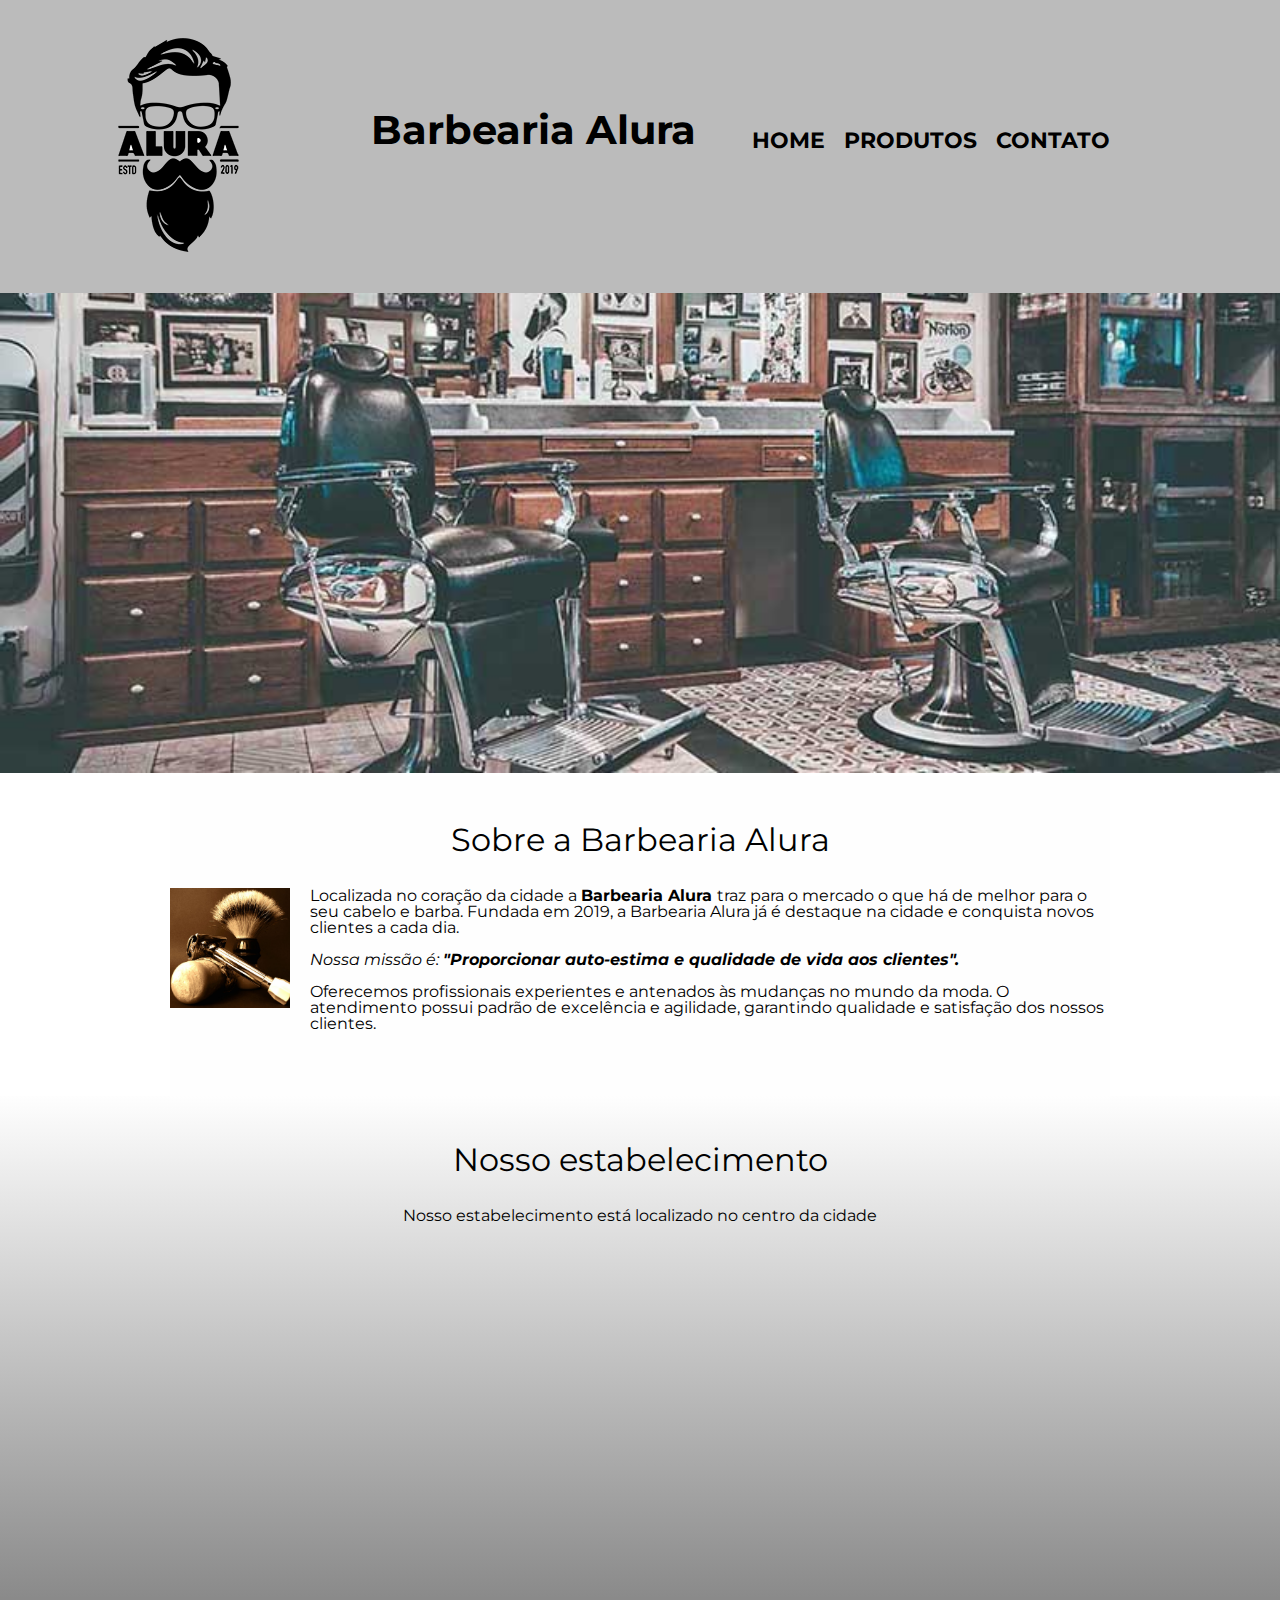
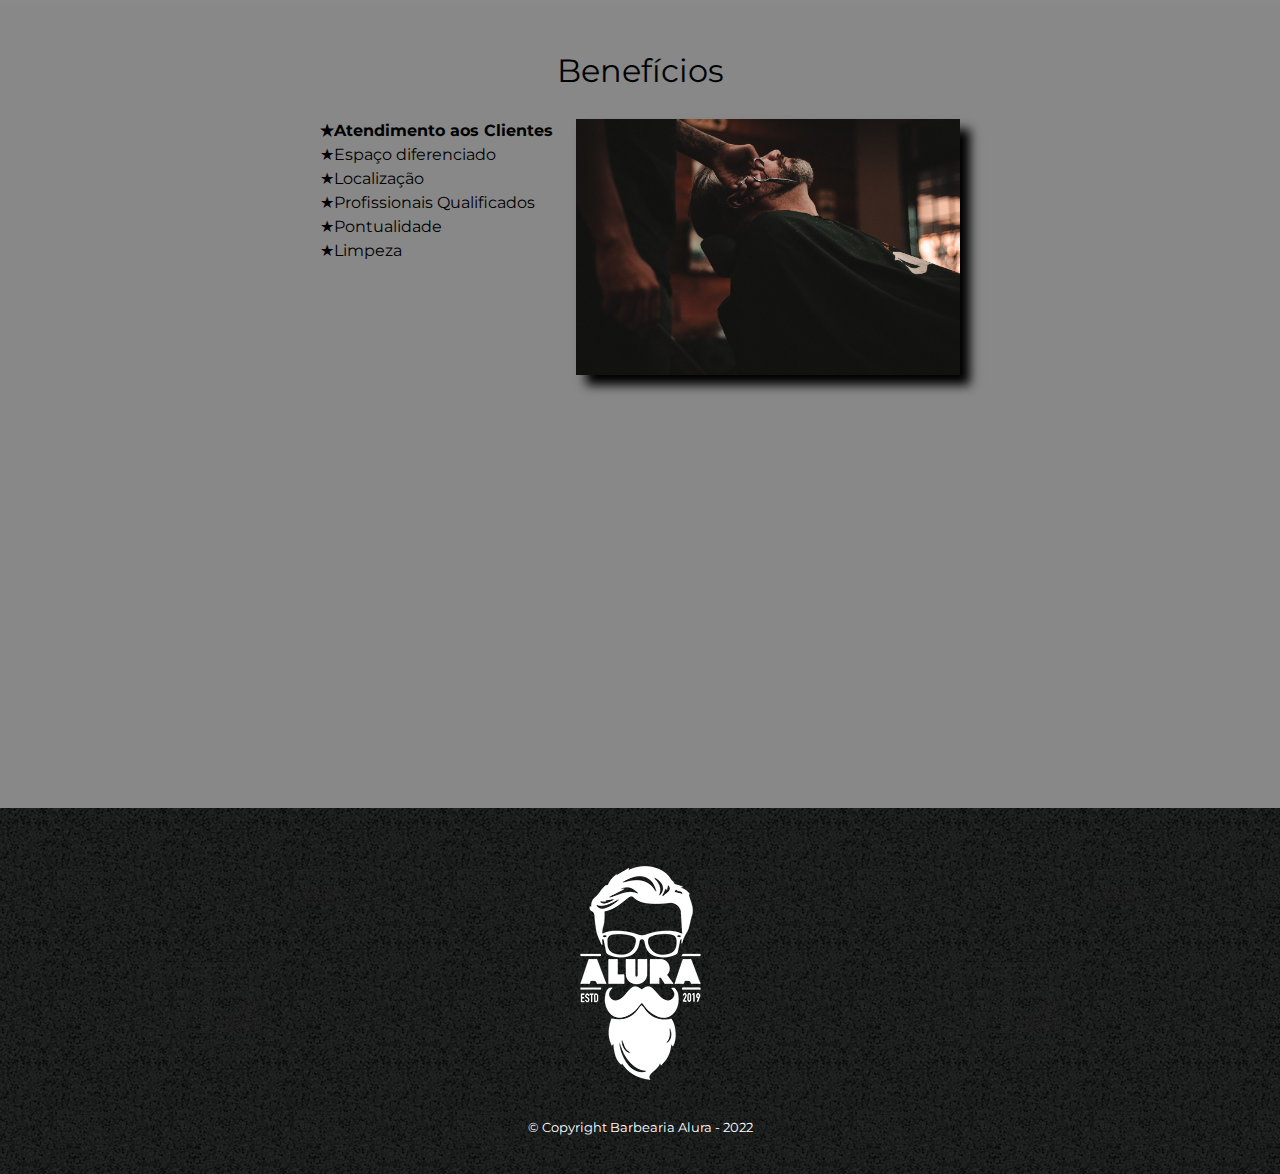
<file: index.html>
<!DOCTYPE html>
<html lang="pt-br">

<head>
    <meta charset="UTF-8">
    <meta http-equiv="X-UA-Compatible" content="IE=edge">
    <meta name="viewport" content="width=device-width, initial-scale=1.0">
    <link rel="stylesheet" href="reset.css">
    <link rel="stylesheet" href="style.css">
    <link href="https://fonts.googleapis.com/css2?family=Montserrat&display=swap" rel="stylesheet">
    <title>Barbearia Alura</title>
</head>

<body>

    <header>
        <div class="caixa">
            <img src="./logo.png" alt="logo-produtos" class="img-logo1">
            <h1 class="titulo-principal">Barbearia Alura </h1>
            <nav>
                <ul>
                    <li> <a href="index.html"> Home</a></li>
                    <li> <a href="produtos.html"> Produtos</a></li>
                    <li><a href="contato.html"> Contato</a></li>
                </ul>
            </nav>

        </div>
    </header>

    <img class="banner" src="./banner.png" alt="imagem-fundo">

    <main>

        <section class="principal">
            <h2 class="titulo-centralizado"> Sobre a Barbearia Alura </h2>

            <img class="utensilios" src="./utensilios.jpg" alt="Utensilios de um barbeiro">

            <p> Localizada no coração da cidade a <strong> Barbearia Alura </strong> traz para o mercado o que há de
                melhor
                para o seu cabelo e barba.
                Fundada em 2019, a Barbearia Alura já é destaque na cidade e conquista novos clientes a cada dia.</p>

            <p id="missao"> <em> Nossa missão é: <strong> "Proporcionar auto-estima e qualidade de vida aos
                        clientes".</strong></em></p>

            <p> Oferecemos profissionais experientes e antenados às mudanças no mundo da moda. O atendimento possui
                padrão
                de
                excelência e agilidade, garantindo qualidade e satisfação dos nossos clientes.</p>

        </section>

        <section class="mapa">
            <h3 class="titulo-centralizado">Nosso estabelecimento</h3>
            <p>Nosso estabelecimento está localizado no centro da cidade</p>

            <div class="mapa-conteudo">
                <iframe
                    src="https://www.google.com/maps/embed?pb=!1m18!1m12!1m3!1d7312.770902239399!2d-46.63538324128527!3d-23.590505410498235!2m3!1f0!2f0!3f0!3m2!1i1024!2i768!4f13.1!3m3!1m2!1s0x94ce5a2b2ed7f3a1%3A0xab35da2f5ca62674!2sCaelum%20-%20Escola%20de%20Tecnologia!5e0!3m2!1spt-BR!2sbr!4v1661373678436!5m2!1spt-BR!2sbr"
                    width="100%" height="300" style="border:0;" allowfullscreen="" loading="lazy"
                    referrerpolicy="no-referrer-when-downgrade">
                </iframe>
            </div>
        </section>

        <section class="beneficios">

            <h3 class="titulo-centralizado">Benefícios</h3>

            <div class="conteudo-beneficios">

                <ul class="lista-beneficios">
                    <li class="itens">Atendimento aos Clientes</li>
                    <li class="itens">Espaço diferenciado</li>
                    <li class="itens">Localização</li>
                    <li class="itens">Profissionais Qualificados</li>
                    <li class="itens">Pontualidade</li>
                    <li class="itens">Limpeza</li>
                </ul><img src="./beneficios.jpg" alt="beneficios" class="imagem-beneficios">

            </div>

            <div class="video">
                <iframe width="100%" height="315" src="https://www.youtube.com/embed/wcVVXUV0YUY" frameborder="0"
                    allow="accelerometer; autoplay; encrypted-media; gyroscope; picture-in-picture" allowfullscreen>
                </iframe>
            </div>
        </section>

    </main>

    <footer>
        <img src="./logo-branco.png" alt="">
        <p class="copyright">&copy; Copyright Barbearia Alura - 2022</p>


    </footer>

</body>

</html>
</file>
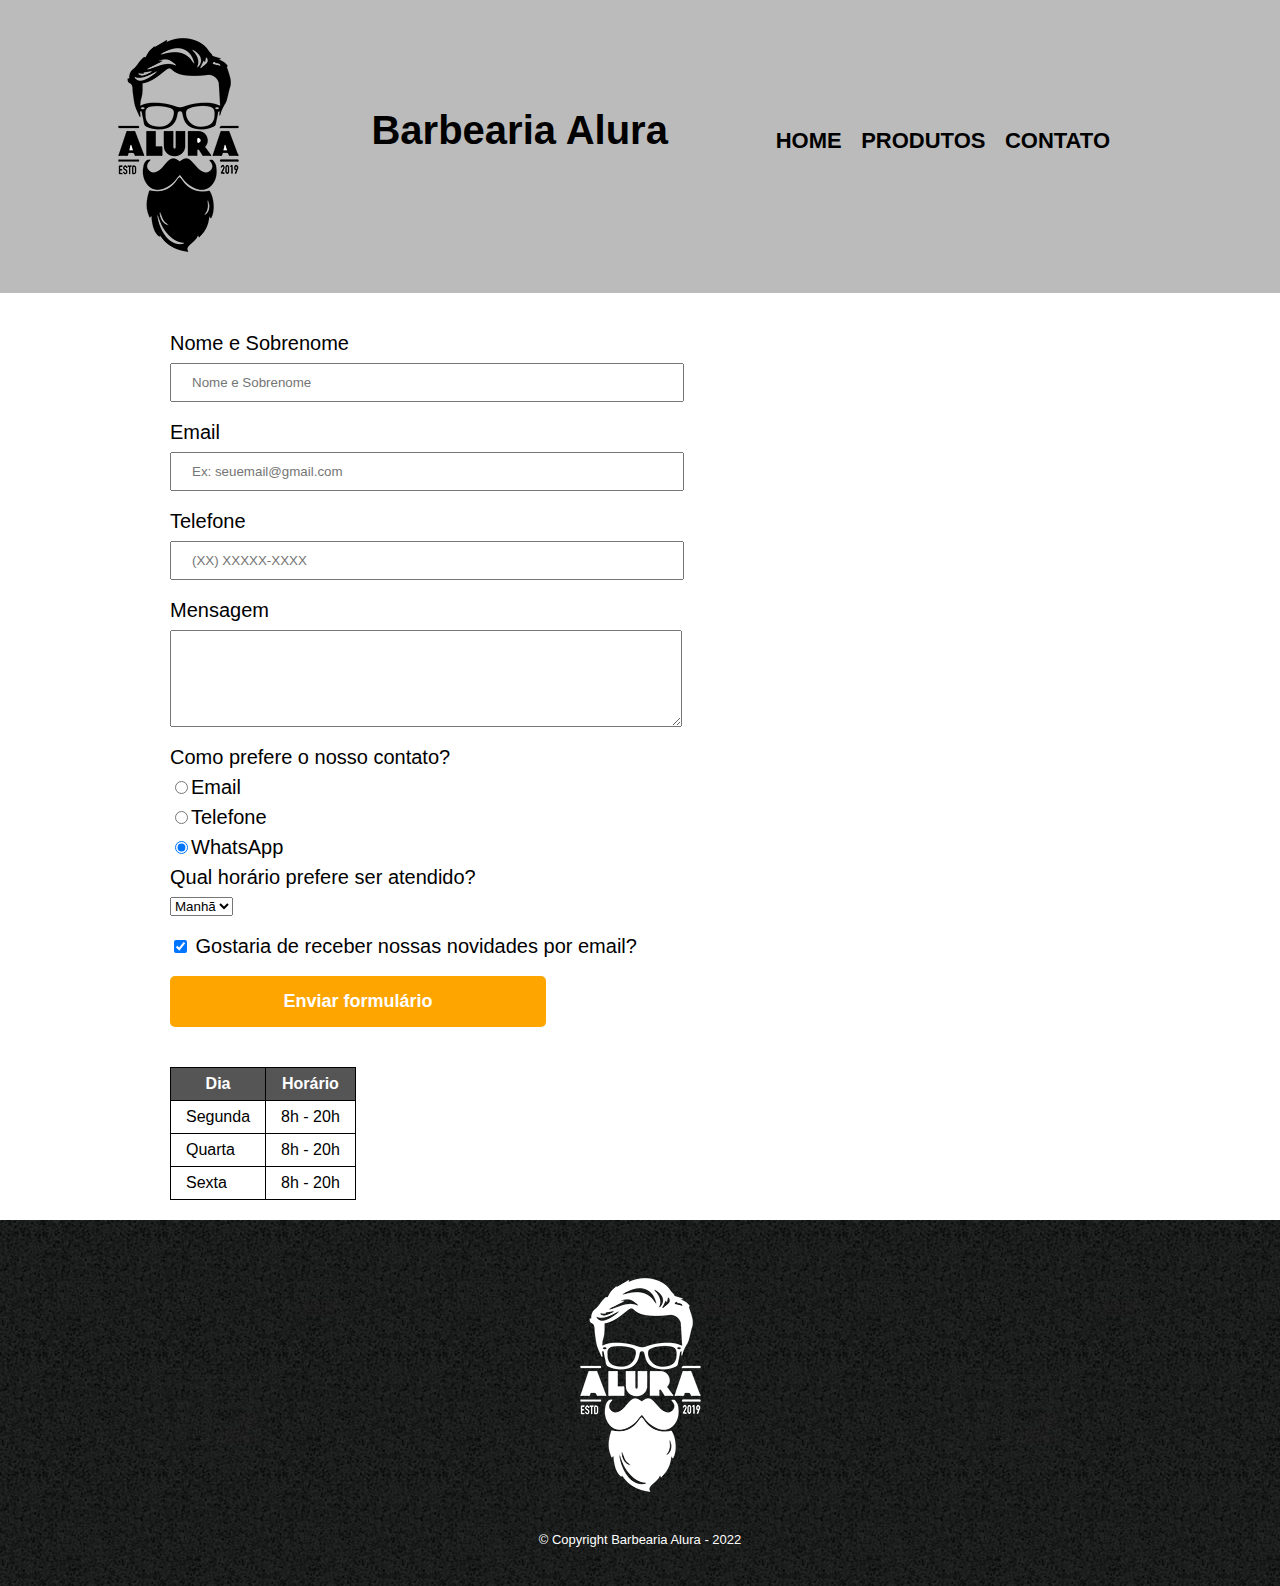
<file: contato.html>
<!DOCTYPE html>
<html lang="pt-br">

<head>
    <meta charset="UTF-8">
    <meta http-equiv="X-UA-Compatible" content="IE=edge">
    <meta name="viewport" content="width=device-width, initial-scale=1.0">
    <link rel="stylesheet" href="reset.css">
    <link rel="stylesheet" href="style.css">

    <title>Barbearia Alura - Contato</title>
</head>

<body>
    <header>
        <div class="caixa">
            <img src="./logo.png" alt="logo-produtos" class="img-logo1">
            <h1 class="titulo-principal">Barbearia Alura</h1>
            <nav>
                <ul>
                    <li> <a href="index.html"> Home</a></li>
                    <li> <a href="produtos.html"> Produtos</a></li>
                    <li><a href="contato.html"> Contato</a></li>
                </ul>
            </nav>

        </div>
    </header>

    <main class="corpo-formulario">
        <form action="" class="formulario">
            <label for="nomesobrenome">Nome e Sobrenome</label>
            <input type="text" id="nomesobrenome" class="input-padrao" required placeholder="Nome e Sobrenome">

            <label for="email">Email</label>
            <input type="email" id="email" class="input-padrao" required placeholder="Ex: seuemail@gmail.com">

            <label for="telefone">Telefone</label>
            <input type="tel" id="telefone" maxlength="11" class="input-padrao" required placeholder="(XX) XXXXX-XXXX">

            <label for="areatexto">Mensagem</label>
            <textarea name="areatexto" id="areatexto" cols="40" rows="5" class="input-padrao"> </textarea>

            <fieldset>

                <legend>Como prefere o nosso contato?</legend>
                <label for="radio-email"> <input type="radio" name="contato" value="Email"
                        id="radio-email">Email</label>


                <label for="radio-telefone"> <input type="radio" name="contato" value="Telefone"
                        id="radio-telefone">Telefone</label>


                <label for="radio-whatsapp"> <input type="radio" name="contato" value="WhatsApp" id="radio-whatsapp"
                        checked>WhatsApp</label>


            </fieldset>

            <fieldset>
                <legend>Qual horário prefere ser atendido?</legend>
                <select name="" id="select-preferencia">
                    <option value="">Manhã</option>
                    <option value="">Tarde</option>
                    <option value="">Noite</option>
                </select>
            </fieldset>

            <label class="checkbox"> <input type="checkbox" checked> Gostaria de receber nossas novidades por
                email?</label>

            <input type="submit" value="Enviar formulário" class="enviar">


        </form>

        <table>
            <thead>
                <tr>
                    <th>Dia</th>
                    <th>Horário</th>
                </tr>
            </thead>
            <tbody>
                <tr>
                    <td>Segunda</td>
                    <td>8h - 20h</td>
                </tr>
                <tr>
                    <td>Quarta</td>
                    <td>8h - 20h</td>
                </tr>
                <tr>
                    <td>Sexta</td>
                    <td>8h - 20h</td>
                </tr>
                

            </tbody>


        </table>


    </main>



    <footer>
        <img src="./logo-branco.png" alt="Logo da Barbearia Alura">
        <p class="copyright">&copy; Copyright Barbearia Alura - 2022</p>


    </footer>


</body>

</html>
</file>
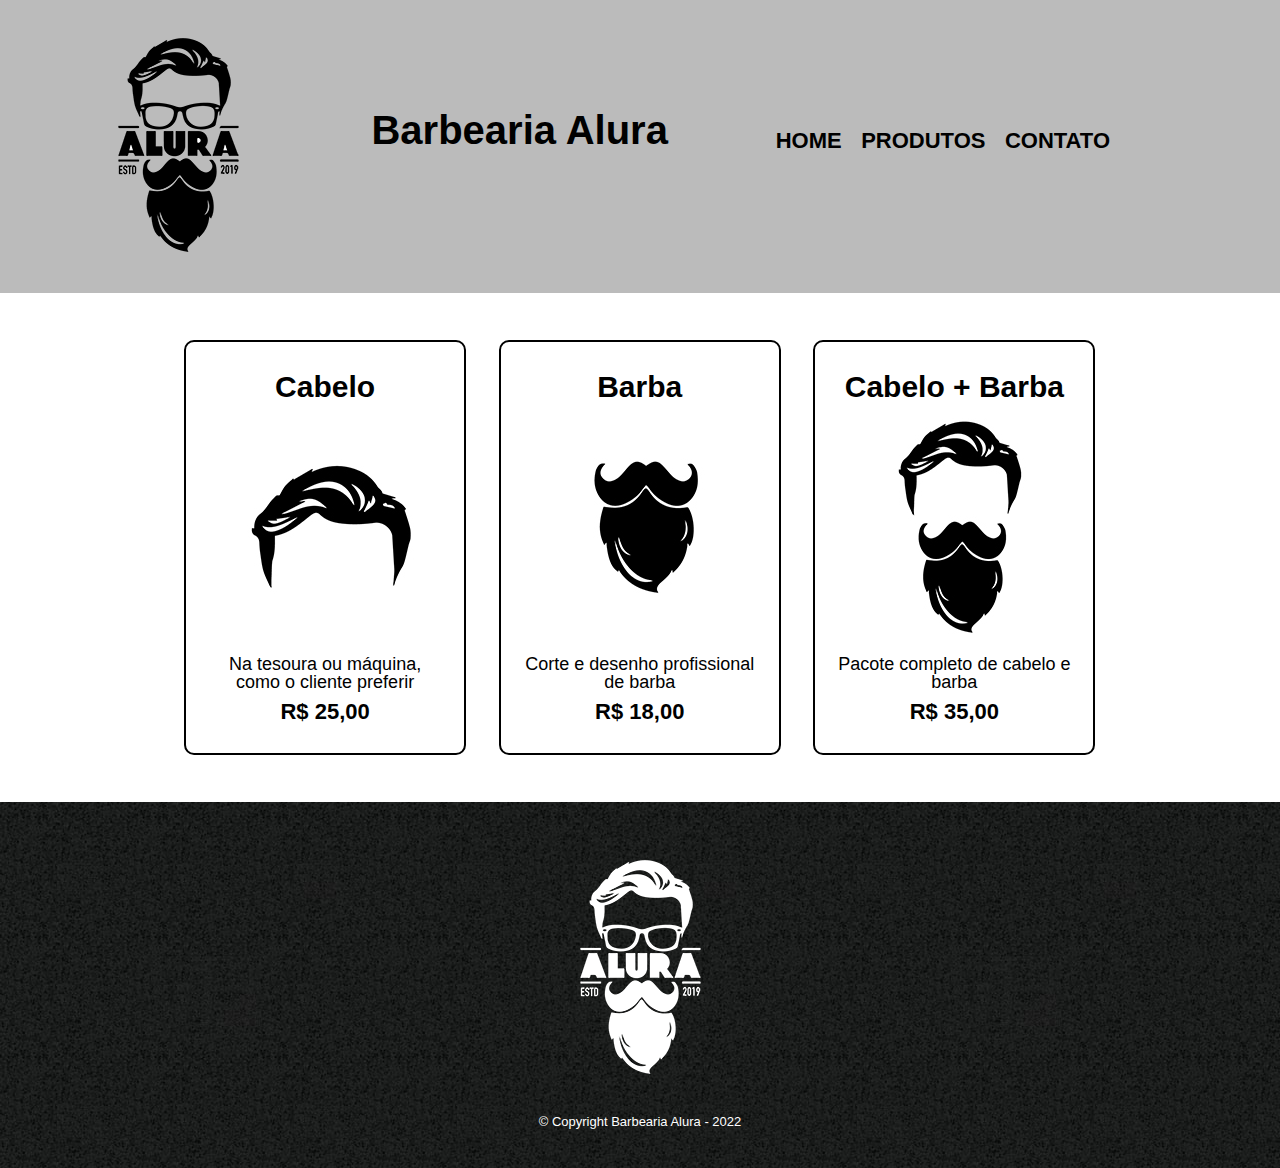
<file: produtos.html>
<!DOCTYPE html>
<html lang="pt-br">

<head>
    <meta charset="UTF-8">
    <meta http-equiv="X-UA-Compatible" content="IE=edge">
    <meta name="viewport" content="width=device-width, initial-scale=1.0">
    <link rel="stylesheet" href="reset.css">
    <link rel="stylesheet" href="style.css">

    <title>Barbearia Alura - Produtos</title>
</head>

<body>
    <header>
        <div class="caixa">
            <img src="./logo.png" alt="logo-produtos" class="img-logo1">
            <h1 class="titulo-principal">Barbearia Alura </h1>
            <nav>
                <ul>
                    <li> <a href="index.html"> Home</a></li>
                    <li> <a href="produtos.html"> Produtos</a></li>
                    <li><a href="contato.html"> Contato</a></li>
                </ul>
            </nav>

        </div>
    </header>

    <main>
        <ul class="produtos">
            <li> 
                <h2> Cabelo</h2>
                <img src="./cabelo.jpg" alt="">
                <p class="produto-descricao">Na tesoura ou máquina, como o cliente preferir</p>
                <p class="produto-preco">R$ 25,00</p>
            </li>
            <li>
                <h2>  Barba</h2>
                <img src="./barba.jpg" alt="">
                <p class="produto-descricao">Corte e desenho profissional de barba</p>
                <p class="produto-preco">R$ 18,00</p>
            </li>
            <li>
                <h2> Cabelo + Barba</h2>
                <img src="./cabelo+barba.jpg" alt="">
                <p class="produto-descricao">Pacote completo de cabelo e barba</p>
                <p class="produto-preco">R$ 35,00</p>
            </li>
        </ul>
    </main>

    <footer>
        <img src="./logo-branco.png" alt="">
        <p class="copyright">&copy; Copyright Barbearia Alura - 2022</p>


    </footer>


</body>

</html>
</file>
<file: style.css>
body{
    font-family: 'Montserrat', sans-serif;
}

header{
    background: #BBBBBB;
    padding: 20px 0;
}

.caixa{
    position: relative;
    width: 940px;
    margin: 0 auto;
}

.img-logo1 {
    position: relative;
    right: 80px;
}

.titulo-principal{
    padding: 20px;
    display: inline-block;
    vertical-align: top;
    margin-top: 70px;
    font-size: 40px;
    font-weight: bold;
}


nav{
    position: absolute;
    top: 110px;
    right: 0px;
}

nav li {
    display: inline;
    margin: 0 0 0 15px;
    
}

nav a {
    text-transform: uppercase;
    color: #000000;
    font-weight: bold;
    font-size: 22px;
    text-decoration: none;
}

nav a:hover{
    color: gray;
    text-decoration: underline;
}

.corpo-formulario {

    width: 940px;
    margin: 0 auto;

}


.produtos{
    width: 940px;
    margin: 0 auto;

}

.produtos li{
    display: inline-block;
    text-align: center;
    width: 30%;
    vertical-align: top;
    margin: 5% 1.5%;
    padding: 30px 20px;
    box-sizing: border-box;
    border: 2px solid #000000;
    border-radius: 10px;
}
.produtos li:hover h2{
    font-size: 35px;
}

.produtos li:active{
    border-color: green;
}


.produtos h2{
    font-size: 30px;
    font-weight: bold;
}

.produto-descricao{
    font-size: 18px;
}

.produto-preco {
    font-size: 22px;
    font-weight: bold;
    margin-top: 10px;
}

footer{
    text-align: center;
    background: url("./bg.jpg");
    padding: 40px;
}

.copyright{ 
    color: #FFFFFF;
    font-size: 13px;
    margin-top: 20px;
}   


form{
    margin: 40px 0; 
}

form label, form legend{
    display: block;
    font-size: 20px;
    margin: 0 0 10px 0;
}

.input-padrao{
    display: block;
    margin: 0 0 20px 0;
    padding: 10px 20px;
    width: 50%;
}

.checkbox{
    margin: 20px 0;
}

.enviar{
    width: 40%;
    padding: 15px 0;
    background: orange;
    color: white;
    font-weight: bold;
    font-size: 18px;
    border: none;
    border-radius: 5px;
    cursor: pointer;
    transition: 1s all;
}

.enviar:hover{
    background: green; 
    transform: scale(1.1);
}

table {
    margin: 20px 0px;
}

thead{
    background: #555555;
    color: white;
    font-weight: bold;
}

td, th{
    border: 1px solid #000000;
    padding: 8px 15px ;
}

/*css da página inicial*/

.banner{
    width: 100%;
}

.titulo-centralizado{
    text-align: center;
    font-size: 2em;
    margin: 0 0 1em;
    clear: left;
}

.principal{
    padding: 3em 0;
    background: #FEFEFE;
    width: 940px;
    margin: 0 auto;
}

.principal p{
    margin: 0 0 1em;
}

.principal strong {
    font-weight: bold;
}

.principal em{
    font-style: italic;
}

.utensilios{
    width: 120px;
    float: left;
    margin:0 20px 20px 0;

}

.mapa{
    padding: 3em 0;
    background: linear-gradient(#FEFEFE, #888888);
}

.mapa-conteudo{
    width: 940px;
    margin: 0 auto;
}

.mapa p{
    margin: 0 0 2em;
    text-align: center;
}

.beneficios{
    padding: 3em 0;
    background: #888888;

}

.conteudo-beneficios{
    width: 640px;
    margin: 0 auto;
}

.lista-beneficios{
    width: 40%;
    display: inline-block;
    vertical-align: top;
}

.itens{
    line-height: 1.5;
}

.itens::before{
    content: "★";
}

.itens:first-child{
    font-weight: bold;
}

.imagem-beneficios{
    width: 60%;
    opacity: 1;
    transition: 400ms;
    box-shadow: 10px 10px 10px  #000000;
}

.imagem-beneficios:hover{
    opacity: 0.4;
}


.video{
    width: 560px;
    margin: 2em auto;
}

@media screen and (max-width: 480px){
    
    .caixa, .principal, .conteudo-beneficios, .mapa-conteudo, .video{
        width: auto;
    }
    
    .img-logo1{
        left: 25%;
    }

    h1{
        text-align: center;
    }

    nav{
        position: static;
    }

    .lista-beneficios, .imagem-beneficios{
        width: 100%;
        box-shadow: none;
    }

    .corpo-formulario{
        margin-left: 2%;
        width: auto;
        
    }


    .input-padrao{
        width: auto;
        
    }
    
    .produtos{
        display: flex;
        width: auto;
    }

    .produtos h2{
        font-size: 15px;
        

    }

    .produtos h2:active{
        font-size: 15px;
    }

    .produtos img{
       width: 100%;
    }

    .produto-preco{
        font-size: 1em;
        
    }



}
</file>
